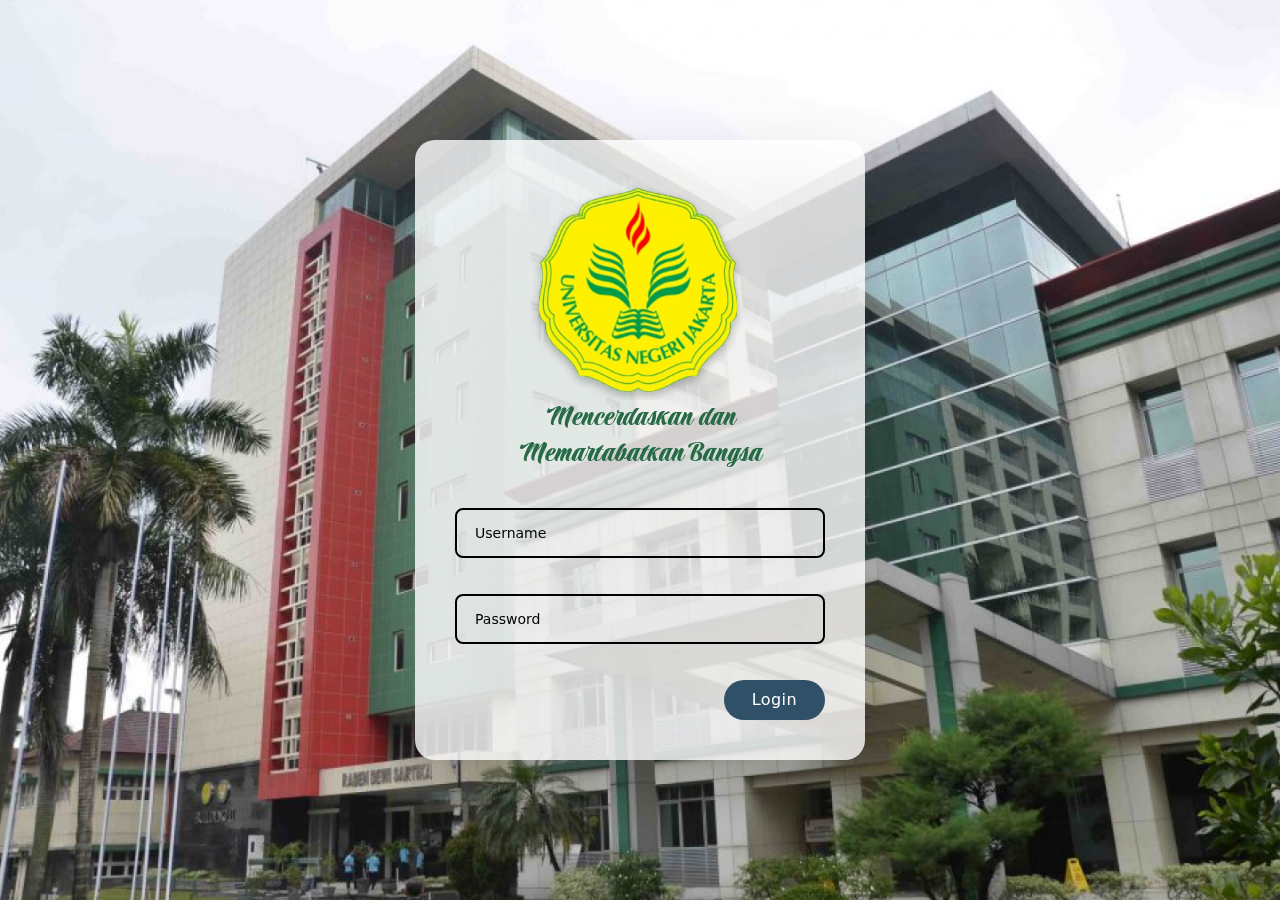
<file: login.html>
<!doctype html>
<html>
<head>
  <meta charset="UTF-8">
  <meta name="viewport" content="width=device-width, initial-scale=1.0">
  <link rel="preconnect" href="https://fonts.googleapis.com">
    <link rel="preconnect" href="https://fonts.gstatic.com" crossorigin>
    <link href="https://fonts.googleapis.com/css2?family=Praise&display=swap" rel="stylesheet">
    <link href="./src/output3.css" rel="stylesheet">
</head>
<body>
    <section>
        <div class="bg-cover bg-no-repeat h-screen z-[9]" style="background-image: url(./img/loginbg.png);">
            <div class="container mx-auto flex h-full flex-1 items-center justify-center">
                <div class="w-[450px] max-w-lg drop-shadow-3xl">
                    <div class="leading-loose">
                        <form action="" class=" rounded-chonk bg-white bg-opacity-80 backdrop-filter backdrop-blur-sm p-10 border-white/67">
                            <img src="./img/logocropped.png" alt="" class="mt-0 mx-auto">
                            <p class="text-center text-3xl  font-unj text-ijounj mt-0">Mencerdaskan dan<br>
                                Memartabatkan Bangsa
                            </p>

                            <div class="relative mt-9">
                                <input type="text" id="Username" class="block px-2.5 pb-2.5 pt-4 w-full text-sm text-gray-900 bg-transparent rounded-lg border-2 border-black appearance-none focus:outline-none focus:ring-0 peer" placeholder=" " />
                                <label for="Username" class="ps-5 absolute text-sm text-black font-medium duration-300 transform -translate-y-4 scale-75 top-2 z-10 origin-[0] bg-transparent px-2 peer-focus:px-2 peer-placeholder-shown:scale-100 peer-placeholder-shown:-translate-y-1/2 peer-placeholder-shown:top-1/2 peer-focus:top-2 peer-focus:scale-100 peer-focus:-translate-y-8 peer-focus:font-medium peer-focus:text-lg">Username</label>
                            </div>

                            <div class="relative mt-9">
                                <input type="password" id="Password" class="block px-2.5 pb-2.5 pt-4 w-full text-sm text-gray-900 bg-transparent rounded-lg border-2 border-black appearance-none focus:outline-none focus:ring-0 peer" placeholder=" " />
                                <label for="Password" class="ps-5 absolute text-sm text-black font-medium duration-300 transform -translate-y-4 scale-75 top-2 z-10 origin-[0] bg-transparent px-2 peer-focus:px-2 peer-placeholder-shown:scale-100 peer-placeholder-shown:-translate-y-1/2 peer-placeholder-shown:top-1/2 peer-focus:top-2 peer-focus:scale-100 peer-focus:-translate-y-8 peer-focus:font-medium peer-focus:text-lg">Password</label>
                            </div>
                            

                            <div class="mt-9 flex items-center justify-end">
                                <a class="rounded-full bg-buttonunj px-7 py-1 font-medium
                                tracking-wide text-white transition-all duration-300
                                hover:bg-white hover:text-buttonunj" href="index.html">Login
                                </a>
                            </div>

                        </form>
                    </div>
                </div>
            </div>
        </div>
    </section>
</body>
</html>
</file>
<file: src/output3.css>
/*
! tailwindcss v3.4.1 | MIT License | https://tailwindcss.com
*/

/*
1. Prevent padding and border from affecting element width. (https://github.com/mozdevs/cssremedy/issues/4)
2. Allow adding a border to an element by just adding a border-width. (https://github.com/tailwindcss/tailwindcss/pull/116)
*/

*,
::before,
::after {
  box-sizing: border-box;
  /* 1 */
  border-width: 0;
  /* 2 */
  border-style: solid;
  /* 2 */
  border-color: #e5e7eb;
  /* 2 */
}

::before,
::after {
  --tw-content: '';
}

/*
1. Use a consistent sensible line-height in all browsers.
2. Prevent adjustments of font size after orientation changes in iOS.
3. Use a more readable tab size.
4. Use the user's configured `sans` font-family by default.
5. Use the user's configured `sans` font-feature-settings by default.
6. Use the user's configured `sans` font-variation-settings by default.
7. Disable tap highlights on iOS
*/

html,
:host {
  line-height: 1.5;
  /* 1 */
  -webkit-text-size-adjust: 100%;
  /* 2 */
  -moz-tab-size: 4;
  /* 3 */
  -o-tab-size: 4;
     tab-size: 4;
  /* 3 */
  font-family: ui-sans-serif, system-ui, sans-serif, "Apple Color Emoji", "Segoe UI Emoji", "Segoe UI Symbol", "Noto Color Emoji";
  /* 4 */
  font-feature-settings: normal;
  /* 5 */
  font-variation-settings: normal;
  /* 6 */
  -webkit-tap-highlight-color: transparent;
  /* 7 */
}

/*
1. Remove the margin in all browsers.
2. Inherit line-height from `html` so users can set them as a class directly on the `html` element.
*/

body {
  margin: 0;
  /* 1 */
  line-height: inherit;
  /* 2 */
}

/*
1. Add the correct height in Firefox.
2. Correct the inheritance of border color in Firefox. (https://bugzilla.mozilla.org/show_bug.cgi?id=190655)
3. Ensure horizontal rules are visible by default.
*/

hr {
  height: 0;
  /* 1 */
  color: inherit;
  /* 2 */
  border-top-width: 1px;
  /* 3 */
}

/*
Add the correct text decoration in Chrome, Edge, and Safari.
*/

abbr:where([title]) {
  -webkit-text-decoration: underline dotted;
          text-decoration: underline dotted;
}

/*
Remove the default font size and weight for headings.
*/

h1,
h2,
h3,
h4,
h5,
h6 {
  font-size: inherit;
  font-weight: inherit;
}

/*
Reset links to optimize for opt-in styling instead of opt-out.
*/

a {
  color: inherit;
  text-decoration: inherit;
}

/*
Add the correct font weight in Edge and Safari.
*/

b,
strong {
  font-weight: bolder;
}

/*
1. Use the user's configured `mono` font-family by default.
2. Use the user's configured `mono` font-feature-settings by default.
3. Use the user's configured `mono` font-variation-settings by default.
4. Correct the odd `em` font sizing in all browsers.
*/

code,
kbd,
samp,
pre {
  font-family: ui-monospace, SFMono-Regular, Menlo, Monaco, Consolas, "Liberation Mono", "Courier New", monospace;
  /* 1 */
  font-feature-settings: normal;
  /* 2 */
  font-variation-settings: normal;
  /* 3 */
  font-size: 1em;
  /* 4 */
}

/*
Add the correct font size in all browsers.
*/

small {
  font-size: 80%;
}

/*
Prevent `sub` and `sup` elements from affecting the line height in all browsers.
*/

sub,
sup {
  font-size: 75%;
  line-height: 0;
  position: relative;
  vertical-align: baseline;
}

sub {
  bottom: -0.25em;
}

sup {
  top: -0.5em;
}

/*
1. Remove text indentation from table contents in Chrome and Safari. (https://bugs.chromium.org/p/chromium/issues/detail?id=999088, https://bugs.webkit.org/show_bug.cgi?id=201297)
2. Correct table border color inheritance in all Chrome and Safari. (https://bugs.chromium.org/p/chromium/issues/detail?id=935729, https://bugs.webkit.org/show_bug.cgi?id=195016)
3. Remove gaps between table borders by default.
*/

table {
  text-indent: 0;
  /* 1 */
  border-color: inherit;
  /* 2 */
  border-collapse: collapse;
  /* 3 */
}

/*
1. Change the font styles in all browsers.
2. Remove the margin in Firefox and Safari.
3. Remove default padding in all browsers.
*/

button,
input,
optgroup,
select,
textarea {
  font-family: inherit;
  /* 1 */
  font-feature-settings: inherit;
  /* 1 */
  font-variation-settings: inherit;
  /* 1 */
  font-size: 100%;
  /* 1 */
  font-weight: inherit;
  /* 1 */
  line-height: inherit;
  /* 1 */
  color: inherit;
  /* 1 */
  margin: 0;
  /* 2 */
  padding: 0;
  /* 3 */
}

/*
Remove the inheritance of text transform in Edge and Firefox.
*/

button,
select {
  text-transform: none;
}

/*
1. Correct the inability to style clickable types in iOS and Safari.
2. Remove default button styles.
*/

button,
[type='button'],
[type='reset'],
[type='submit'] {
  -webkit-appearance: button;
  /* 1 */
  background-color: transparent;
  /* 2 */
  background-image: none;
  /* 2 */
}

/*
Use the modern Firefox focus style for all focusable elements.
*/

:-moz-focusring {
  outline: auto;
}

/*
Remove the additional `:invalid` styles in Firefox. (https://github.com/mozilla/gecko-dev/blob/2f9eacd9d3d995c937b4251a5557d95d494c9be1/layout/style/res/forms.css#L728-L737)
*/

:-moz-ui-invalid {
  box-shadow: none;
}

/*
Add the correct vertical alignment in Chrome and Firefox.
*/

progress {
  vertical-align: baseline;
}

/*
Correct the cursor style of increment and decrement buttons in Safari.
*/

::-webkit-inner-spin-button,
::-webkit-outer-spin-button {
  height: auto;
}

/*
1. Correct the odd appearance in Chrome and Safari.
2. Correct the outline style in Safari.
*/

[type='search'] {
  -webkit-appearance: textfield;
  /* 1 */
  outline-offset: -2px;
  /* 2 */
}

/*
Remove the inner padding in Chrome and Safari on macOS.
*/

::-webkit-search-decoration {
  -webkit-appearance: none;
}

/*
1. Correct the inability to style clickable types in iOS and Safari.
2. Change font properties to `inherit` in Safari.
*/

::-webkit-file-upload-button {
  -webkit-appearance: button;
  /* 1 */
  font: inherit;
  /* 2 */
}

/*
Add the correct display in Chrome and Safari.
*/

summary {
  display: list-item;
}

/*
Removes the default spacing and border for appropriate elements.
*/

blockquote,
dl,
dd,
h1,
h2,
h3,
h4,
h5,
h6,
hr,
figure,
p,
pre {
  margin: 0;
}

fieldset {
  margin: 0;
  padding: 0;
}

legend {
  padding: 0;
}

ol,
ul,
menu {
  list-style: none;
  margin: 0;
  padding: 0;
}

/*
Reset default styling for dialogs.
*/

dialog {
  padding: 0;
}

/*
Prevent resizing textareas horizontally by default.
*/

textarea {
  resize: vertical;
}

/*
1. Reset the default placeholder opacity in Firefox. (https://github.com/tailwindlabs/tailwindcss/issues/3300)
2. Set the default placeholder color to the user's configured gray 400 color.
*/

input::-moz-placeholder, textarea::-moz-placeholder {
  opacity: 1;
  /* 1 */
  color: #9ca3af;
  /* 2 */
}

input::placeholder,
textarea::placeholder {
  opacity: 1;
  /* 1 */
  color: #9ca3af;
  /* 2 */
}

/*
Set the default cursor for buttons.
*/

button,
[role="button"] {
  cursor: pointer;
}

/*
Make sure disabled buttons don't get the pointer cursor.
*/

:disabled {
  cursor: default;
}

/*
1. Make replaced elements `display: block` by default. (https://github.com/mozdevs/cssremedy/issues/14)
2. Add `vertical-align: middle` to align replaced elements more sensibly by default. (https://github.com/jensimmons/cssremedy/issues/14#issuecomment-634934210)
   This can trigger a poorly considered lint error in some tools but is included by design.
*/

img,
svg,
video,
canvas,
audio,
iframe,
embed,
object {
  display: block;
  /* 1 */
  vertical-align: middle;
  /* 2 */
}

/*
Constrain images and videos to the parent width and preserve their intrinsic aspect ratio. (https://github.com/mozdevs/cssremedy/issues/14)
*/

img,
video {
  max-width: 100%;
  height: auto;
}

/* Make elements with the HTML hidden attribute stay hidden by default */

[hidden] {
  display: none;
}

*, ::before, ::after {
  --tw-border-spacing-x: 0;
  --tw-border-spacing-y: 0;
  --tw-translate-x: 0;
  --tw-translate-y: 0;
  --tw-rotate: 0;
  --tw-skew-x: 0;
  --tw-skew-y: 0;
  --tw-scale-x: 1;
  --tw-scale-y: 1;
  --tw-pan-x:  ;
  --tw-pan-y:  ;
  --tw-pinch-zoom:  ;
  --tw-scroll-snap-strictness: proximity;
  --tw-gradient-from-position:  ;
  --tw-gradient-via-position:  ;
  --tw-gradient-to-position:  ;
  --tw-ordinal:  ;
  --tw-slashed-zero:  ;
  --tw-numeric-figure:  ;
  --tw-numeric-spacing:  ;
  --tw-numeric-fraction:  ;
  --tw-ring-inset:  ;
  --tw-ring-offset-width: 0px;
  --tw-ring-offset-color: #fff;
  --tw-ring-color: rgb(59 130 246 / 0.5);
  --tw-ring-offset-shadow: 0 0 #0000;
  --tw-ring-shadow: 0 0 #0000;
  --tw-shadow: 0 0 #0000;
  --tw-shadow-colored: 0 0 #0000;
  --tw-blur:  ;
  --tw-brightness:  ;
  --tw-contrast:  ;
  --tw-grayscale:  ;
  --tw-hue-rotate:  ;
  --tw-invert:  ;
  --tw-saturate:  ;
  --tw-sepia:  ;
  --tw-drop-shadow:  ;
  --tw-backdrop-blur:  ;
  --tw-backdrop-brightness:  ;
  --tw-backdrop-contrast:  ;
  --tw-backdrop-grayscale:  ;
  --tw-backdrop-hue-rotate:  ;
  --tw-backdrop-invert:  ;
  --tw-backdrop-opacity:  ;
  --tw-backdrop-saturate:  ;
  --tw-backdrop-sepia:  ;
}

::backdrop {
  --tw-border-spacing-x: 0;
  --tw-border-spacing-y: 0;
  --tw-translate-x: 0;
  --tw-translate-y: 0;
  --tw-rotate: 0;
  --tw-skew-x: 0;
  --tw-skew-y: 0;
  --tw-scale-x: 1;
  --tw-scale-y: 1;
  --tw-pan-x:  ;
  --tw-pan-y:  ;
  --tw-pinch-zoom:  ;
  --tw-scroll-snap-strictness: proximity;
  --tw-gradient-from-position:  ;
  --tw-gradient-via-position:  ;
  --tw-gradient-to-position:  ;
  --tw-ordinal:  ;
  --tw-slashed-zero:  ;
  --tw-numeric-figure:  ;
  --tw-numeric-spacing:  ;
  --tw-numeric-fraction:  ;
  --tw-ring-inset:  ;
  --tw-ring-offset-width: 0px;
  --tw-ring-offset-color: #fff;
  --tw-ring-color: rgb(59 130 246 / 0.5);
  --tw-ring-offset-shadow: 0 0 #0000;
  --tw-ring-shadow: 0 0 #0000;
  --tw-shadow: 0 0 #0000;
  --tw-shadow-colored: 0 0 #0000;
  --tw-blur:  ;
  --tw-brightness:  ;
  --tw-contrast:  ;
  --tw-grayscale:  ;
  --tw-hue-rotate:  ;
  --tw-invert:  ;
  --tw-saturate:  ;
  --tw-sepia:  ;
  --tw-drop-shadow:  ;
  --tw-backdrop-blur:  ;
  --tw-backdrop-brightness:  ;
  --tw-backdrop-contrast:  ;
  --tw-backdrop-grayscale:  ;
  --tw-backdrop-hue-rotate:  ;
  --tw-backdrop-invert:  ;
  --tw-backdrop-opacity:  ;
  --tw-backdrop-saturate:  ;
  --tw-backdrop-sepia:  ;
}

.container {
  width: 100%;
}

@media (min-width: 640px) {
  .container {
    max-width: 640px;
  }
}

@media (min-width: 768px) {
  .container {
    max-width: 768px;
  }
}

@media (min-width: 1024px) {
  .container {
    max-width: 1024px;
  }
}

@media (min-width: 1280px) {
  .container {
    max-width: 1280px;
  }
}

@media (min-width: 1536px) {
  .container {
    max-width: 1536px;
  }
}

* {
  margin: 0px;
  box-sizing: border-box;
  padding: 0px;
}

#sidebar {
  transition-property: all;
  transition-duration: 150ms;
  transition-duration: 0.7s;
  transition-timing-function: cubic-bezier(0.4, 0, 0.2, 1);
}

#sidebar.close {
  width: 90px;
}

#sidebar.close .text {
  pointer-events: none;
  opacity: 0;
  transition-property: opacity;
  transition-timing-function: cubic-bezier(0.4, 0, 0.2, 1);
  transition-duration: 150ms;
  transition-delay: 0s;
  transition-duration: 0.2s;
}

#sidebar.close ~ .home {
  left: 90px;
  width: calc(100% - 90px);
  transition-property: all;
  transition-timing-function: cubic-bezier(0.4, 0, 0.2, 1);
  transition-duration: 150ms;
  transition-delay: 0s;
  transition-duration: 0.7s;
}

#sidebar .text {
  white-space: nowrap;
  opacity: 1;
  transition-property: opacity;
  transition-timing-function: cubic-bezier(0.4, 0, 0.2, 1);
  transition-duration: 150ms;
  transition-delay: 0.4s;
}

#sidebar .image {
  margin-inline-end: 1.25rem;
  min-width: 60px;
}

#sidebar li {
  margin-top: 10px;
  display: flex;
  height: 50px;
  list-style-type: none;
  align-items: center;
}

#sidebar li a {
  display: flex;
  height: 100%;
  width: 100%;
  align-items: center;
}

.active-link {
  border-radius: 0.5rem;
  background-color: rgb(250 249 255 / 10%);
}

.sr-only {
  position: absolute;
  width: 1px;
  height: 1px;
  padding: 0;
  margin: -1px;
  overflow: hidden;
  clip: rect(0, 0, 0, 0);
  white-space: nowrap;
  border-width: 0;
}

.invisible {
  visibility: hidden;
}

.static {
  position: static;
}

.fixed {
  position: fixed;
}

.absolute {
  position: absolute;
}

.relative {
  position: relative;
}

.-right-\[25px\] {
  right: -25px;
}

.bottom-0 {
  bottom: 0px;
}

.end-0 {
  inset-inline-end: 0px;
}

.left-0 {
  left: 0px;
}

.left-72 {
  left: 18rem;
}

.right-0 {
  right: 0px;
}

.top-0 {
  top: 0px;
}

.top-2 {
  top: 0.5rem;
}

.top-\[50\%\] {
  top: 50%;
}

.-z-0 {
  z-index: 0;
}

.z-10 {
  z-index: 10;
}

.z-50 {
  z-index: 50;
}

.z-\[9\] {
  z-index: 9;
}

.-m-1 {
  margin: -0.25rem;
}

.-m-1\.5 {
  margin: -0.375rem;
}

.m-2 {
  margin: 0.5rem;
}

.m-5 {
  margin: 1.25rem;
}

.mx-1 {
  margin-left: 0.25rem;
  margin-right: 0.25rem;
}

.mx-10 {
  margin-left: 2.5rem;
  margin-right: 2.5rem;
}

.mx-3 {
  margin-left: 0.75rem;
  margin-right: 0.75rem;
}

.mx-4 {
  margin-left: 1rem;
  margin-right: 1rem;
}

.mx-5 {
  margin-left: 1.25rem;
  margin-right: 1.25rem;
}

.mx-\[6\.25rem\] {
  margin-left: 6.25rem;
  margin-right: 6.25rem;
}

.mx-auto {
  margin-left: auto;
  margin-right: auto;
}

.my-1 {
  margin-top: 0.25rem;
  margin-bottom: 0.25rem;
}

.my-2 {
  margin-top: 0.5rem;
  margin-bottom: 0.5rem;
}

.my-4 {
  margin-top: 1rem;
  margin-bottom: 1rem;
}

.my-5 {
  margin-top: 1.25rem;
  margin-bottom: 1.25rem;
}

.my-7 {
  margin-top: 1.75rem;
  margin-bottom: 1.75rem;
}

.my-auto {
  margin-top: auto;
  margin-bottom: auto;
}

.mb-2 {
  margin-bottom: 0.5rem;
}

.mb-3 {
  margin-bottom: 0.75rem;
}

.mb-4 {
  margin-bottom: 1rem;
}

.mb-5 {
  margin-bottom: 1.25rem;
}

.me-1 {
  margin-inline-end: 0.25rem;
}

.me-2 {
  margin-inline-end: 0.5rem;
}

.me-4 {
  margin-inline-end: 1rem;
}

.me-5 {
  margin-inline-end: 1.25rem;
}

.me-7 {
  margin-inline-end: 1.75rem;
}

.ms-1 {
  margin-inline-start: 0.25rem;
}

.ms-2 {
  margin-inline-start: 0.5rem;
}

.ms-3 {
  margin-inline-start: 0.75rem;
}

.ms-4 {
  margin-inline-start: 1rem;
}

.ms-5 {
  margin-inline-start: 1.25rem;
}

.ms-auto {
  margin-inline-start: auto;
}

.mt-0 {
  margin-top: 0px;
}

.mt-1 {
  margin-top: 0.25rem;
}

.mt-10 {
  margin-top: 2.5rem;
}

.mt-14 {
  margin-top: 3.5rem;
}

.mt-3 {
  margin-top: 0.75rem;
}

.mt-5 {
  margin-top: 1.25rem;
}

.mt-9 {
  margin-top: 2.25rem;
}

.block {
  display: block;
}

.inline-block {
  display: inline-block;
}

.flex {
  display: flex;
}

.inline-flex {
  display: inline-flex;
}

.table {
  display: table;
}

.hidden {
  display: none;
}

.h-10 {
  height: 2.5rem;
}

.h-11 {
  height: 2.75rem;
}

.h-14 {
  height: 3.5rem;
}

.h-20 {
  height: 5rem;
}

.h-48 {
  height: 12rem;
}

.h-5 {
  height: 1.25rem;
}

.h-6 {
  height: 1.5rem;
}

.h-8 {
  height: 2rem;
}

.h-\[225px\] {
  height: 225px;
}

.h-\[25px\] {
  height: 25px;
}

.h-\[420px\] {
  height: 420px;
}

.h-\[62px\] {
  height: 62px;
}

.h-\[90px\] {
  height: 90px;
}

.h-\[calc\(100\%-1rem\)\] {
  height: calc(100% - 1rem);
}

.h-full {
  height: 100%;
}

.h-screen {
  height: 100vh;
}

.max-h-full {
  max-height: 100%;
}

.w-10 {
  width: 2.5rem;
}

.w-14 {
  width: 3.5rem;
}

.w-20 {
  width: 5rem;
}

.w-5 {
  width: 1.25rem;
}

.w-6 {
  width: 1.5rem;
}

.w-72 {
  width: 18rem;
}

.w-\[17\.5rem\] {
  width: 17.5rem;
}

.w-\[25px\] {
  width: 25px;
}

.w-\[425px\] {
  width: 425px;
}

.w-\[450px\] {
  width: 450px;
}

.w-\[50px\] {
  width: 50px;
}

.w-\[65\%\] {
  width: 65%;
}

.w-\[80\%\] {
  width: 80%;
}

.w-\[90\%\] {
  width: 90%;
}

.w-\[936px\] {
  width: 936px;
}

.w-\[calc\(100\%-18rem\)\] {
  width: calc(100% - 18rem);
}

.w-\[calc\(100\%-8rem\)\] {
  width: calc(100% - 8rem);
}

.w-full {
  width: 100%;
}

.w-screen {
  width: 100vw;
}

.min-w-full {
  min-width: 100%;
}

.max-w-2xl {
  max-width: 42rem;
}

.max-w-lg {
  max-width: 32rem;
}

.max-w-md {
  max-width: 28rem;
}

.flex-1 {
  flex: 1 1 0%;
}

.grow {
  flex-grow: 1;
}

.origin-\[0\] {
  transform-origin: 0;
}

.-translate-y-1\/2 {
  --tw-translate-y: -50%;
  transform: translate(var(--tw-translate-x), var(--tw-translate-y)) rotate(var(--tw-rotate)) skewX(var(--tw-skew-x)) skewY(var(--tw-skew-y)) scaleX(var(--tw-scale-x)) scaleY(var(--tw-scale-y));
}

.-translate-y-4 {
  --tw-translate-y: -1rem;
  transform: translate(var(--tw-translate-x), var(--tw-translate-y)) rotate(var(--tw-rotate)) skewX(var(--tw-skew-x)) skewY(var(--tw-skew-y)) scaleX(var(--tw-scale-x)) scaleY(var(--tw-scale-y));
}

.scale-75 {
  --tw-scale-x: .75;
  --tw-scale-y: .75;
  transform: translate(var(--tw-translate-x), var(--tw-translate-y)) rotate(var(--tw-rotate)) skewX(var(--tw-skew-x)) skewY(var(--tw-skew-y)) scaleX(var(--tw-scale-x)) scaleY(var(--tw-scale-y));
}

.transform {
  transform: translate(var(--tw-translate-x), var(--tw-translate-y)) rotate(var(--tw-rotate)) skewX(var(--tw-skew-x)) skewY(var(--tw-skew-y)) scaleX(var(--tw-scale-x)) scaleY(var(--tw-scale-y));
}

.cursor-default {
  cursor: default;
}

.cursor-pointer {
  cursor: pointer;
}

.select-none {
  -webkit-user-select: none;
     -moz-user-select: none;
          user-select: none;
}

.appearance-none {
  -webkit-appearance: none;
     -moz-appearance: none;
          appearance: none;
}

.flex-col {
  flex-direction: column;
}

.items-center {
  align-items: center;
}

.justify-end {
  justify-content: flex-end;
}

.justify-center {
  justify-content: center;
}

.justify-between {
  justify-content: space-between;
}

.gap-2 {
  gap: 0.5rem;
}

.gap-4 {
  gap: 1rem;
}

.divide-y > :not([hidden]) ~ :not([hidden]) {
  --tw-divide-y-reverse: 0;
  border-top-width: calc(1px * calc(1 - var(--tw-divide-y-reverse)));
  border-bottom-width: calc(1px * var(--tw-divide-y-reverse));
}

.divide-gray-200 > :not([hidden]) ~ :not([hidden]) {
  --tw-divide-opacity: 1;
  border-color: rgb(229 231 235 / var(--tw-divide-opacity));
}

.overflow-hidden {
  overflow: hidden;
}

.overflow-x-auto {
  overflow-x: auto;
}

.overflow-y-auto {
  overflow-y: auto;
}

.overflow-x-hidden {
  overflow-x: hidden;
}

.whitespace-nowrap {
  white-space: nowrap;
}

.rounded {
  border-radius: 0.25rem;
}

.rounded-2xl {
  border-radius: 1rem;
}

.rounded-\[50px\] {
  border-radius: 50px;
}

.rounded-chonk {
  border-radius: 20px;
}

.rounded-full {
  border-radius: 9999px;
}

.rounded-lg {
  border-radius: 0.5rem;
}

.rounded-xl {
  border-radius: 0.75rem;
}

.rounded-b-lg {
  border-bottom-right-radius: 0.5rem;
  border-bottom-left-radius: 0.5rem;
}

.rounded-e-full {
  border-start-end-radius: 9999px;
  border-end-end-radius: 9999px;
}

.border {
  border-width: 1px;
}

.border-2 {
  border-width: 2px;
}

.border-x {
  border-left-width: 1px;
  border-right-width: 1px;
}

.border-b {
  border-bottom-width: 1px;
}

.border-b-2 {
  border-bottom-width: 2px;
}

.border-black {
  --tw-border-opacity: 1;
  border-color: rgb(0 0 0 / var(--tw-border-opacity));
}

.border-gray-300 {
  --tw-border-opacity: 1;
  border-color: rgb(209 213 219 / var(--tw-border-opacity));
}

.border-gray-400 {
  --tw-border-opacity: 1;
  border-color: rgb(156 163 175 / var(--tw-border-opacity));
}

.border-white\/67 {
  border-color: rgb(255 255 255 / 67%);
}

.bg-blue-500 {
  --tw-bg-opacity: 1;
  background-color: rgb(59 130 246 / var(--tw-bg-opacity));
}

.bg-blue-600 {
  --tw-bg-opacity: 1;
  background-color: rgb(37 99 235 / var(--tw-bg-opacity));
}

.bg-blue-700 {
  --tw-bg-opacity: 1;
  background-color: rgb(29 78 216 / var(--tw-bg-opacity));
}

.bg-buttonunj {
  --tw-bg-opacity: 1;
  background-color: rgb(48 80 103 / var(--tw-bg-opacity));
}

.bg-gray-300 {
  --tw-bg-opacity: 1;
  background-color: rgb(209 213 219 / var(--tw-bg-opacity));
}

.bg-gray-400 {
  --tw-bg-opacity: 1;
  background-color: rgb(156 163 175 / var(--tw-bg-opacity));
}

.bg-gray-50 {
  --tw-bg-opacity: 1;
  background-color: rgb(249 250 251 / var(--tw-bg-opacity));
}

.bg-gray-500 {
  --tw-bg-opacity: 1;
  background-color: rgb(107 114 128 / var(--tw-bg-opacity));
}

.bg-green-400 {
  --tw-bg-opacity: 1;
  background-color: rgb(74 222 128 / var(--tw-bg-opacity));
}

.bg-green-500 {
  --tw-bg-opacity: 1;
  background-color: rgb(34 197 94 / var(--tw-bg-opacity));
}

.bg-purple-600 {
  --tw-bg-opacity: 1;
  background-color: rgb(147 51 234 / var(--tw-bg-opacity));
}

.bg-red-500 {
  --tw-bg-opacity: 1;
  background-color: rgb(239 68 68 / var(--tw-bg-opacity));
}

.bg-red-600 {
  --tw-bg-opacity: 1;
  background-color: rgb(220 38 38 / var(--tw-bg-opacity));
}

.bg-sidebarunj {
  --tw-bg-opacity: 1;
  background-color: rgb(48 80 103 / var(--tw-bg-opacity));
}

.bg-transparent {
  background-color: transparent;
}

.bg-white {
  --tw-bg-opacity: 1;
  background-color: rgb(255 255 255 / var(--tw-bg-opacity));
}

.bg-opacity-80 {
  --tw-bg-opacity: 0.8;
}

.bg-cover {
  background-size: cover;
}

.bg-no-repeat {
  background-repeat: no-repeat;
}

.p-1 {
  padding: 0.25rem;
}

.p-1\.5 {
  padding: 0.375rem;
}

.p-10 {
  padding: 2.5rem;
}

.p-2 {
  padding: 0.5rem;
}

.p-3 {
  padding: 0.75rem;
}

.p-4 {
  padding: 1rem;
}

.p-7 {
  padding: 1.75rem;
}

.p-8 {
  padding: 2rem;
}

.px-2 {
  padding-left: 0.5rem;
  padding-right: 0.5rem;
}

.px-2\.5 {
  padding-left: 0.625rem;
  padding-right: 0.625rem;
}

.px-3 {
  padding-left: 0.75rem;
  padding-right: 0.75rem;
}

.px-4 {
  padding-left: 1rem;
  padding-right: 1rem;
}

.px-5 {
  padding-left: 1.25rem;
  padding-right: 1.25rem;
}

.px-6 {
  padding-left: 1.5rem;
  padding-right: 1.5rem;
}

.px-7 {
  padding-left: 1.75rem;
  padding-right: 1.75rem;
}

.px-8 {
  padding-left: 2rem;
  padding-right: 2rem;
}

.px-\[10px\] {
  padding-left: 10px;
  padding-right: 10px;
}

.py-1 {
  padding-top: 0.25rem;
  padding-bottom: 0.25rem;
}

.py-2 {
  padding-top: 0.5rem;
  padding-bottom: 0.5rem;
}

.py-2\.5 {
  padding-top: 0.625rem;
  padding-bottom: 0.625rem;
}

.py-3 {
  padding-top: 0.75rem;
  padding-bottom: 0.75rem;
}

.py-\[14px\] {
  padding-top: 14px;
  padding-bottom: 14px;
}

.pb-2 {
  padding-bottom: 0.5rem;
}

.pb-2\.5 {
  padding-bottom: 0.625rem;
}

.pe-4 {
  padding-inline-end: 1rem;
}

.ps-10 {
  padding-inline-start: 2.5rem;
}

.ps-2 {
  padding-inline-start: 0.5rem;
}

.ps-5 {
  padding-inline-start: 1.25rem;
}

.pt-3 {
  padding-top: 0.75rem;
}

.pt-4 {
  padding-top: 1rem;
}

.text-center {
  text-align: center;
}

.text-start {
  text-align: start;
}

.align-middle {
  vertical-align: middle;
}

.font-poppins {
  font-family: Poppins;
}

.font-unj {
  font-family: Praise;
}

.text-2xl {
  font-size: 1.5rem;
  line-height: 2rem;
}

.text-3xl {
  font-size: 1.875rem;
  line-height: 2.25rem;
}

.text-4xl {
  font-size: 2.25rem;
  line-height: 2.5rem;
}

.text-\[14px\] {
  font-size: 14px;
}

.text-\[150px\] {
  font-size: 150px;
}

.text-base {
  font-size: 1rem;
  line-height: 1.5rem;
}

.text-lg {
  font-size: 1.125rem;
  line-height: 1.75rem;
}

.text-sm {
  font-size: 0.875rem;
  line-height: 1.25rem;
}

.text-xl {
  font-size: 1.25rem;
  line-height: 1.75rem;
}

.text-xs {
  font-size: 0.75rem;
  line-height: 1rem;
}

.font-medium {
  font-weight: 500;
}

.font-semibold {
  font-weight: 600;
}

.uppercase {
  text-transform: uppercase;
}

.leading-loose {
  line-height: 2;
}

.tracking-wide {
  letter-spacing: 0.025em;
}

.tracking-wider {
  letter-spacing: 0.05em;
}

.text-black {
  --tw-text-opacity: 1;
  color: rgb(0 0 0 / var(--tw-text-opacity));
}

.text-gray-500 {
  --tw-text-opacity: 1;
  color: rgb(107 114 128 / var(--tw-text-opacity));
}

.text-gray-800 {
  --tw-text-opacity: 1;
  color: rgb(31 41 55 / var(--tw-text-opacity));
}

.text-gray-900 {
  --tw-text-opacity: 1;
  color: rgb(17 24 39 / var(--tw-text-opacity));
}

.text-ijounj {
  --tw-text-opacity: 1;
  color: rgb(38 107 69 / var(--tw-text-opacity));
}

.text-red-600 {
  --tw-text-opacity: 1;
  color: rgb(220 38 38 / var(--tw-text-opacity));
}

.text-sidebarunj {
  --tw-text-opacity: 1;
  color: rgb(48 80 103 / var(--tw-text-opacity));
}

.text-slate-800 {
  --tw-text-opacity: 1;
  color: rgb(30 41 59 / var(--tw-text-opacity));
}

.text-white {
  --tw-text-opacity: 1;
  color: rgb(255 255 255 / var(--tw-text-opacity));
}

.opacity-0 {
  opacity: 0;
}

.shadow-all-side {
  --tw-shadow: 0px 0px 30px 2px rgba(0, 0, 0, 0.25);
  --tw-shadow-colored: 0px 0px 30px 2px var(--tw-shadow-color);
  box-shadow: var(--tw-ring-offset-shadow, 0 0 #0000), var(--tw-ring-shadow, 0 0 #0000), var(--tw-shadow);
}

.shadow-sm {
  --tw-shadow: 0 1px 2px 0 rgb(0 0 0 / 0.05);
  --tw-shadow-colored: 0 1px 2px 0 var(--tw-shadow-color);
  box-shadow: var(--tw-ring-offset-shadow, 0 0 #0000), var(--tw-ring-shadow, 0 0 #0000), var(--tw-shadow);
}

.outline-none {
  outline: 2px solid transparent;
  outline-offset: 2px;
}

.blur {
  --tw-blur: blur(8px);
  filter: var(--tw-blur) var(--tw-brightness) var(--tw-contrast) var(--tw-grayscale) var(--tw-hue-rotate) var(--tw-invert) var(--tw-saturate) var(--tw-sepia) var(--tw-drop-shadow);
}

.drop-shadow-3xl {
  --tw-drop-shadow: drop-shadow(0 35px 35px rgba(0, 0, 0, 0.25));
  filter: var(--tw-blur) var(--tw-brightness) var(--tw-contrast) var(--tw-grayscale) var(--tw-hue-rotate) var(--tw-invert) var(--tw-saturate) var(--tw-sepia) var(--tw-drop-shadow);
}

.backdrop-blur-sm {
  --tw-backdrop-blur: blur(4px);
  -webkit-backdrop-filter: var(--tw-backdrop-blur) var(--tw-backdrop-brightness) var(--tw-backdrop-contrast) var(--tw-backdrop-grayscale) var(--tw-backdrop-hue-rotate) var(--tw-backdrop-invert) var(--tw-backdrop-opacity) var(--tw-backdrop-saturate) var(--tw-backdrop-sepia);
          backdrop-filter: var(--tw-backdrop-blur) var(--tw-backdrop-brightness) var(--tw-backdrop-contrast) var(--tw-backdrop-grayscale) var(--tw-backdrop-hue-rotate) var(--tw-backdrop-invert) var(--tw-backdrop-opacity) var(--tw-backdrop-saturate) var(--tw-backdrop-sepia);
}

.backdrop-filter {
  -webkit-backdrop-filter: var(--tw-backdrop-blur) var(--tw-backdrop-brightness) var(--tw-backdrop-contrast) var(--tw-backdrop-grayscale) var(--tw-backdrop-hue-rotate) var(--tw-backdrop-invert) var(--tw-backdrop-opacity) var(--tw-backdrop-saturate) var(--tw-backdrop-sepia);
          backdrop-filter: var(--tw-backdrop-blur) var(--tw-backdrop-brightness) var(--tw-backdrop-contrast) var(--tw-backdrop-grayscale) var(--tw-backdrop-hue-rotate) var(--tw-backdrop-invert) var(--tw-backdrop-opacity) var(--tw-backdrop-saturate) var(--tw-backdrop-sepia);
}

.transition {
  transition-property: color, background-color, border-color, text-decoration-color, fill, stroke, opacity, box-shadow, transform, filter, -webkit-backdrop-filter;
  transition-property: color, background-color, border-color, text-decoration-color, fill, stroke, opacity, box-shadow, transform, filter, backdrop-filter;
  transition-property: color, background-color, border-color, text-decoration-color, fill, stroke, opacity, box-shadow, transform, filter, backdrop-filter, -webkit-backdrop-filter;
  transition-timing-function: cubic-bezier(0.4, 0, 0.2, 1);
  transition-duration: 150ms;
}

.transition-all {
  transition-property: all;
  transition-timing-function: cubic-bezier(0.4, 0, 0.2, 1);
  transition-duration: 150ms;
}

.duration-1000 {
  transition-duration: 1000ms;
}

.duration-300 {
  transition-duration: 300ms;
}

.duration-500 {
  transition-duration: 500ms;
}

.duration-\[0\.7s\] {
  transition-duration: 0.7s;
}

.ease-in-out {
  transition-timing-function: cubic-bezier(0.4, 0, 0.2, 1);
}

.odd\:bg-gray-200:nth-child(odd) {
  --tw-bg-opacity: 1;
  background-color: rgb(229 231 235 / var(--tw-bg-opacity));
}

.odd\:bg-white:nth-child(odd) {
  --tw-bg-opacity: 1;
  background-color: rgb(255 255 255 / var(--tw-bg-opacity));
}

.hover\:scale-105:hover {
  --tw-scale-x: 1.05;
  --tw-scale-y: 1.05;
  transform: translate(var(--tw-translate-x), var(--tw-translate-y)) rotate(var(--tw-rotate)) skewX(var(--tw-skew-x)) skewY(var(--tw-skew-y)) scaleX(var(--tw-scale-x)) scaleY(var(--tw-scale-y));
}

.hover\:bg-blue-600:hover {
  --tw-bg-opacity: 1;
  background-color: rgb(37 99 235 / var(--tw-bg-opacity));
}

.hover\:bg-blue-800:hover {
  --tw-bg-opacity: 1;
  background-color: rgb(30 64 175 / var(--tw-bg-opacity));
}

.hover\:bg-gray-300:hover {
  --tw-bg-opacity: 1;
  background-color: rgb(209 213 219 / var(--tw-bg-opacity));
}

.hover\:bg-gray-400:hover {
  --tw-bg-opacity: 1;
  background-color: rgb(156 163 175 / var(--tw-bg-opacity));
}

.hover\:bg-gray-600:hover {
  --tw-bg-opacity: 1;
  background-color: rgb(75 85 99 / var(--tw-bg-opacity));
}

.hover\:bg-green-600:hover {
  --tw-bg-opacity: 1;
  background-color: rgb(22 163 74 / var(--tw-bg-opacity));
}

.hover\:bg-putihan\/\[10\%\]:hover {
  background-color: rgb(250 249 255 / 10%);
}

.hover\:bg-red-600:hover {
  --tw-bg-opacity: 1;
  background-color: rgb(220 38 38 / var(--tw-bg-opacity));
}

.hover\:bg-red-700:hover {
  --tw-bg-opacity: 1;
  background-color: rgb(185 28 28 / var(--tw-bg-opacity));
}

.hover\:bg-red-800:hover {
  --tw-bg-opacity: 1;
  background-color: rgb(153 27 27 / var(--tw-bg-opacity));
}

.hover\:bg-sidebarunj:hover {
  --tw-bg-opacity: 1;
  background-color: rgb(48 80 103 / var(--tw-bg-opacity));
}

.hover\:bg-white:hover {
  --tw-bg-opacity: 1;
  background-color: rgb(255 255 255 / var(--tw-bg-opacity));
}

.hover\:text-blue-700:hover {
  --tw-text-opacity: 1;
  color: rgb(29 78 216 / var(--tw-text-opacity));
}

.hover\:text-buttonunj:hover {
  --tw-text-opacity: 1;
  color: rgb(48 80 103 / var(--tw-text-opacity));
}

.hover\:text-white:hover {
  --tw-text-opacity: 1;
  color: rgb(255 255 255 / var(--tw-text-opacity));
}

.focus\:z-10:focus {
  z-index: 10;
}

.focus\:border-blue-500:focus {
  --tw-border-opacity: 1;
  border-color: rgb(59 130 246 / var(--tw-border-opacity));
}

.focus\:outline-none:focus {
  outline: 2px solid transparent;
  outline-offset: 2px;
}

.focus\:ring-0:focus {
  --tw-ring-offset-shadow: var(--tw-ring-inset) 0 0 0 var(--tw-ring-offset-width) var(--tw-ring-offset-color);
  --tw-ring-shadow: var(--tw-ring-inset) 0 0 0 calc(0px + var(--tw-ring-offset-width)) var(--tw-ring-color);
  box-shadow: var(--tw-ring-offset-shadow), var(--tw-ring-shadow), var(--tw-shadow, 0 0 #0000);
}

.focus\:ring-4:focus {
  --tw-ring-offset-shadow: var(--tw-ring-inset) 0 0 0 var(--tw-ring-offset-width) var(--tw-ring-offset-color);
  --tw-ring-shadow: var(--tw-ring-inset) 0 0 0 calc(4px + var(--tw-ring-offset-width)) var(--tw-ring-color);
  box-shadow: var(--tw-ring-offset-shadow), var(--tw-ring-shadow), var(--tw-shadow, 0 0 #0000);
}

.focus\:ring-blue-300:focus {
  --tw-ring-opacity: 1;
  --tw-ring-color: rgb(147 197 253 / var(--tw-ring-opacity));
}

.focus\:ring-blue-500:focus {
  --tw-ring-opacity: 1;
  --tw-ring-color: rgb(59 130 246 / var(--tw-ring-opacity));
}

.focus\:ring-gray-100:focus {
  --tw-ring-opacity: 1;
  --tw-ring-color: rgb(243 244 246 / var(--tw-ring-opacity));
}

.focus\:ring-red-300:focus {
  --tw-ring-opacity: 1;
  --tw-ring-color: rgb(252 165 165 / var(--tw-ring-opacity));
}

.peer:-moz-placeholder-shown ~ .peer-placeholder-shown\:top-1\/2 {
  top: 50%;
}

.peer:placeholder-shown ~ .peer-placeholder-shown\:top-1\/2 {
  top: 50%;
}

.peer:-moz-placeholder-shown ~ .peer-placeholder-shown\:-translate-y-1\/2 {
  --tw-translate-y: -50%;
  transform: translate(var(--tw-translate-x), var(--tw-translate-y)) rotate(var(--tw-rotate)) skewX(var(--tw-skew-x)) skewY(var(--tw-skew-y)) scaleX(var(--tw-scale-x)) scaleY(var(--tw-scale-y));
}

.peer:placeholder-shown ~ .peer-placeholder-shown\:-translate-y-1\/2 {
  --tw-translate-y: -50%;
  transform: translate(var(--tw-translate-x), var(--tw-translate-y)) rotate(var(--tw-rotate)) skewX(var(--tw-skew-x)) skewY(var(--tw-skew-y)) scaleX(var(--tw-scale-x)) scaleY(var(--tw-scale-y));
}

.peer:-moz-placeholder-shown ~ .peer-placeholder-shown\:scale-100 {
  --tw-scale-x: 1;
  --tw-scale-y: 1;
  transform: translate(var(--tw-translate-x), var(--tw-translate-y)) rotate(var(--tw-rotate)) skewX(var(--tw-skew-x)) skewY(var(--tw-skew-y)) scaleX(var(--tw-scale-x)) scaleY(var(--tw-scale-y));
}

.peer:placeholder-shown ~ .peer-placeholder-shown\:scale-100 {
  --tw-scale-x: 1;
  --tw-scale-y: 1;
  transform: translate(var(--tw-translate-x), var(--tw-translate-y)) rotate(var(--tw-rotate)) skewX(var(--tw-skew-x)) skewY(var(--tw-skew-y)) scaleX(var(--tw-scale-x)) scaleY(var(--tw-scale-y));
}

.peer:focus ~ .peer-focus\:top-2 {
  top: 0.5rem;
}

.peer:focus ~ .peer-focus\:-translate-y-8 {
  --tw-translate-y: -2rem;
  transform: translate(var(--tw-translate-x), var(--tw-translate-y)) rotate(var(--tw-rotate)) skewX(var(--tw-skew-x)) skewY(var(--tw-skew-y)) scaleX(var(--tw-scale-x)) scaleY(var(--tw-scale-y));
}

.peer:focus ~ .peer-focus\:scale-100 {
  --tw-scale-x: 1;
  --tw-scale-y: 1;
  transform: translate(var(--tw-translate-x), var(--tw-translate-y)) rotate(var(--tw-rotate)) skewX(var(--tw-skew-x)) skewY(var(--tw-skew-y)) scaleX(var(--tw-scale-x)) scaleY(var(--tw-scale-y));
}

.peer:focus ~ .peer-focus\:px-2 {
  padding-left: 0.5rem;
  padding-right: 0.5rem;
}

.peer:focus ~ .peer-focus\:text-lg {
  font-size: 1.125rem;
  line-height: 1.75rem;
}

.peer:focus ~ .peer-focus\:font-medium {
  font-weight: 500;
}

@media (min-width: 640px) {
  .sm\:w-auto {
    width: auto;
  }

  .sm\:text-sm {
    font-size: 0.875rem;
    line-height: 1.25rem;
  }
}

@media (min-width: 768px) {
  .md\:inset-0 {
    inset: 0px;
  }

  .md\:p-5 {
    padding: 1.25rem;
  }

  @media (min-width: 1024px) {
    .md\:lg\:text-lg {
      font-size: 1.125rem;
      line-height: 1.75rem;
    }

    .md\:lg\:text-2xl {
      font-size: 1.5rem;
      line-height: 2rem;
    }
  }
}
</file>
